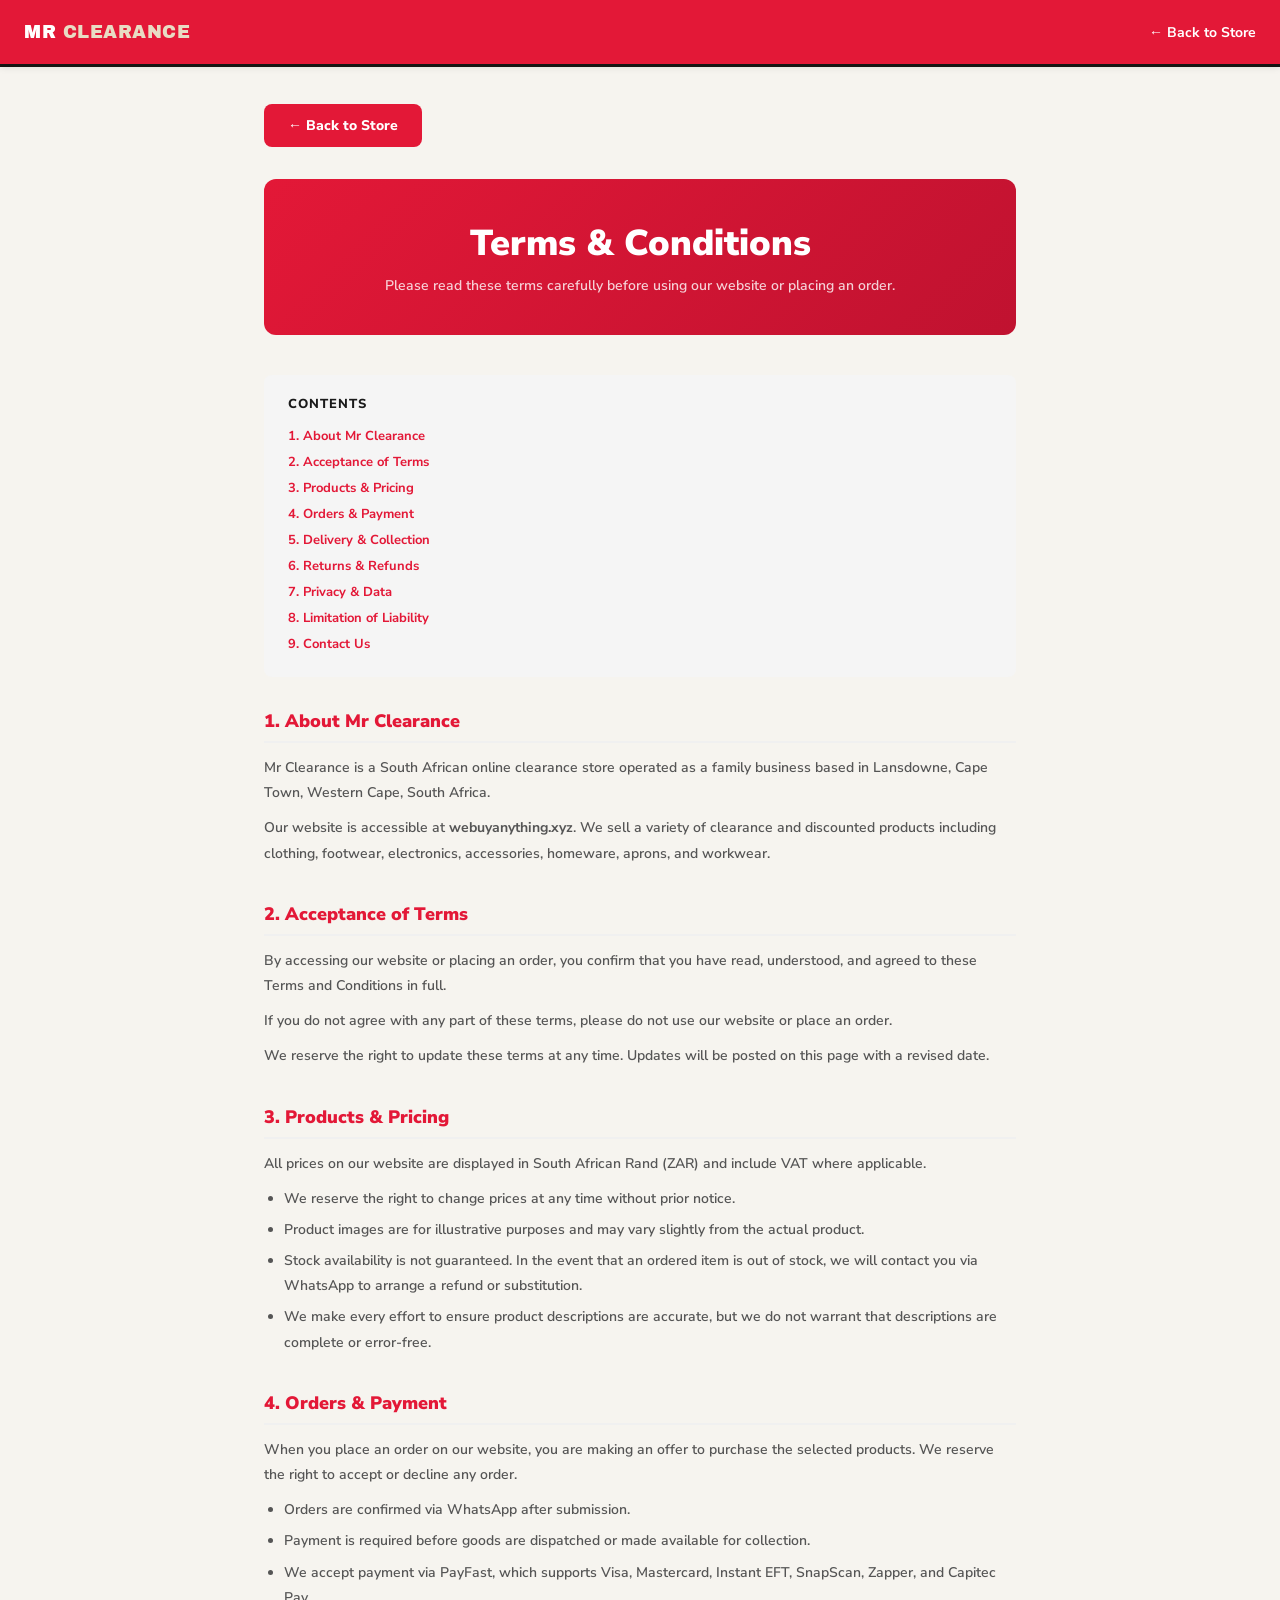
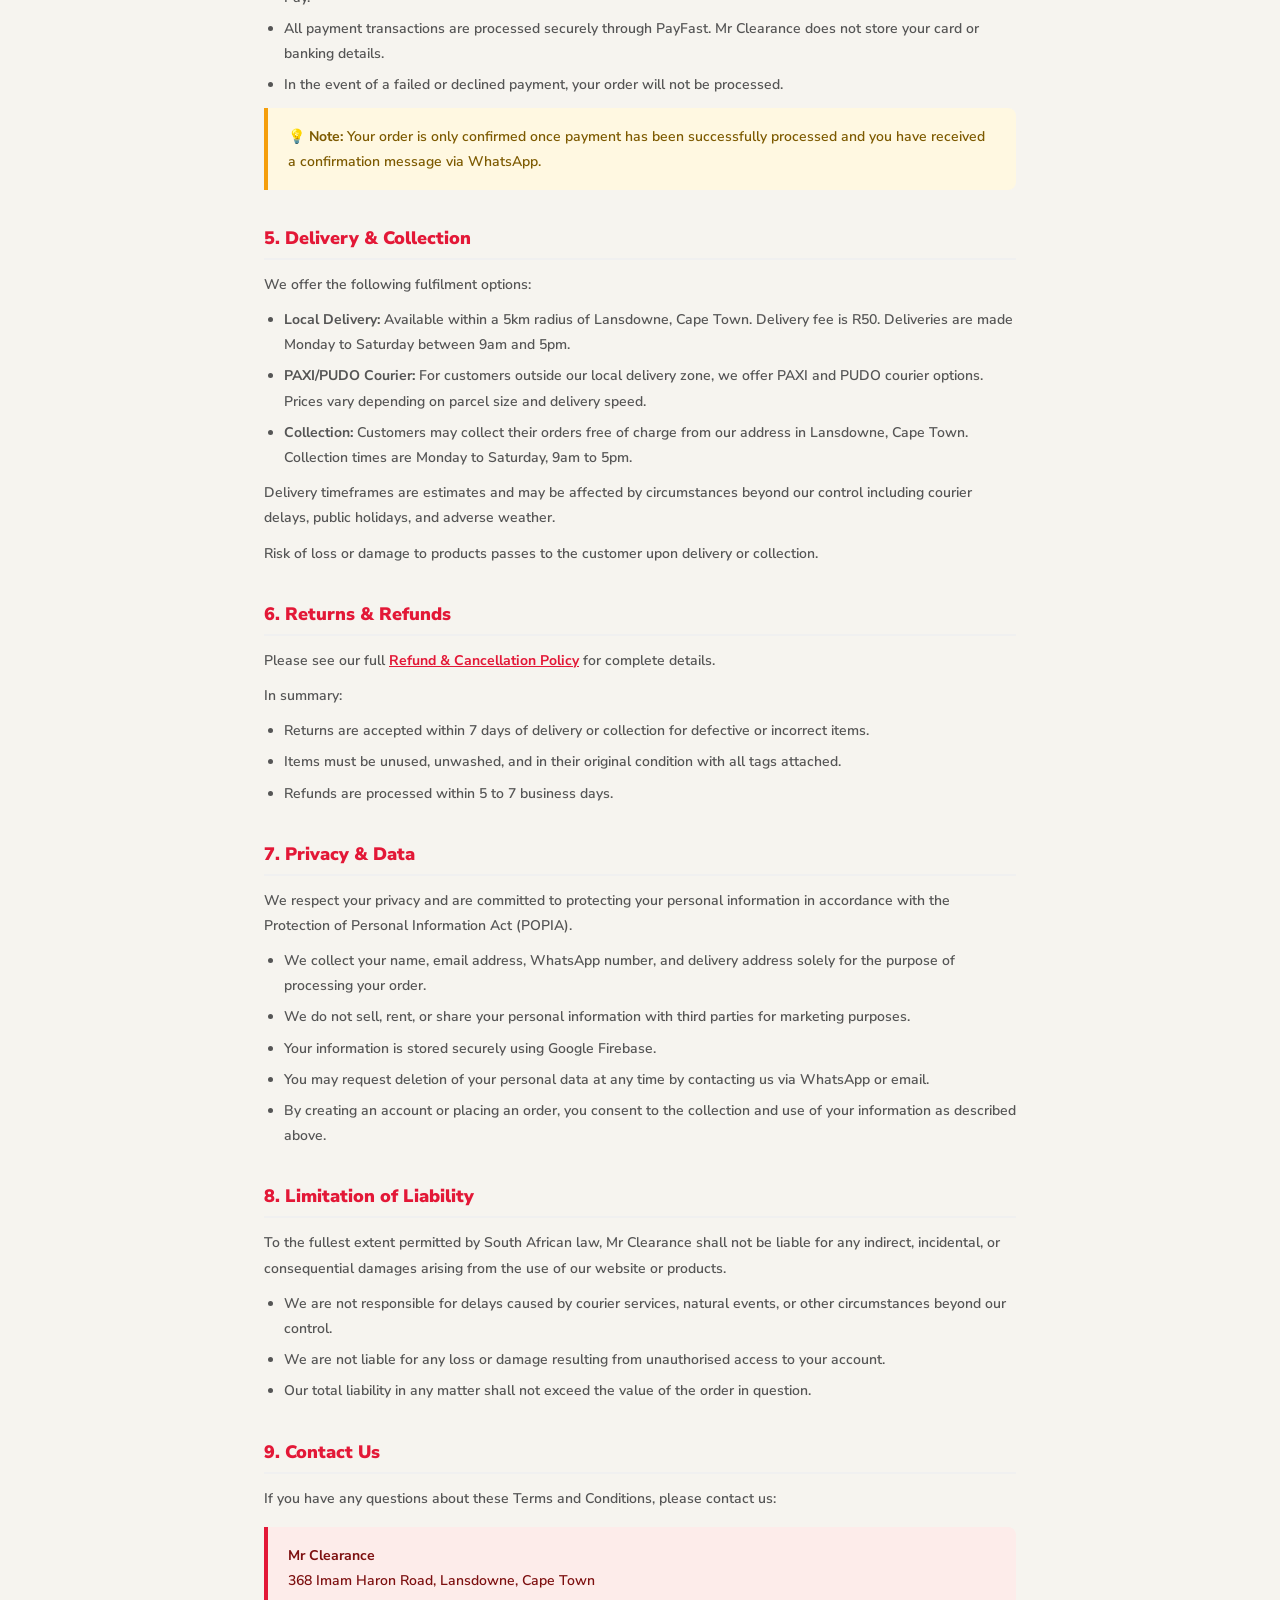
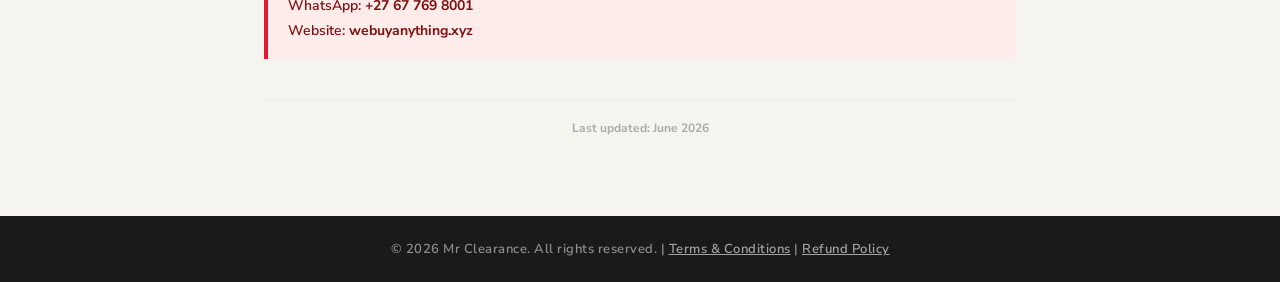
<file: refund-policy.html>
<!DOCTYPE html>
<html lang="en">
<head>
  <meta charset="UTF-8"/>
  <link rel="apple-touch-icon" sizes="180x180" href="flavicon/apple-touch-icon.png">
<link rel="icon" type="image/png" sizes="32x32" href="flavicon/favicon-32x32.png">
<link rel="icon" type="image/png" sizes="16x16" href="flavicon/favicon-16x16.png">
<link rel="icon" type="image/x-icon" href="flavicon/favicon.ico">
  <meta name="viewport" content="width=device-width, initial-scale=1.0"/>
  <title>Terms & Conditions — Mr Clearance</title>
  <link rel="stylesheet" href="style.css"/>
  <link href="https://fonts.googleapis.com/css2?family=Nunito+Sans:wght@400;600;700;800;900&display=swap" rel="stylesheet"/>
  <style>
    .legal-page { max-width: 800px; margin: 0 auto; padding: 40px 24px 80px; }
    .legal-header { background: linear-gradient(135deg,#e31837,#c01230); border-radius: 12px; padding: 40px 32px; margin-bottom: 40px; text-align: center; }
    .legal-header h1 { font-size: clamp(24px,4vw,36px); font-weight: 900; color: #fff; margin-bottom: 8px; }
    .legal-header p { font-size: 14px; color: rgba(255,255,255,0.8); font-weight: 600; }
    .legal-section { margin-bottom: 36px; }
    .legal-section h2 { font-size: 18px; font-weight: 900; color: #e31837; margin-bottom: 12px; padding-bottom: 8px; border-bottom: 2px solid #f0f0f0; }
    .legal-section p { font-size: 14px; color: #555; line-height: 1.8; margin-bottom: 10px; font-weight: 600; }
    .legal-section ul { padding-left: 20px; margin-bottom: 10px; }
    .legal-section ul li { font-size: 14px; color: #555; line-height: 1.8; margin-bottom: 6px; font-weight: 600; }
    .legal-nav { background: #f5f5f5; border-radius: 8px; padding: 20px 24px; margin-bottom: 32px; }
    .legal-nav p { font-size: 13px; font-weight: 800; color: #1a1a1a; margin-bottom: 10px; text-transform: uppercase; letter-spacing: 1px; }
    .legal-nav a { display: block; font-size: 13px; color: #e31837; font-weight: 700; text-decoration: none; padding: 4px 0; }
    .legal-nav a:hover { text-decoration: underline; }
    .highlight-box { background: #fff8e1; border-left: 4px solid #f59e0b; border-radius: 0 8px 8px 0; padding: 16px 20px; margin-bottom: 16px; }
    .highlight-box p { color: #7d5a00; margin: 0; }
    .contact-box { background: #fdecea; border-left: 4px solid #e31837; border-radius: 0 8px 8px 0; padding: 16px 20px; margin-top: 16px; }
    .contact-box p { color: #7d1010; margin: 0; }
    .back-btn { display: inline-block; background: #e31837; color: #fff; padding: 12px 24px; border-radius: 8px; font-family: 'Nunito Sans',sans-serif; font-size: 14px; font-weight: 800; text-decoration: none; margin-bottom: 32px; transition: background 0.2s; }
    .back-btn:hover { background: #c01230; }
    .last-updated { font-size: 12px; color: #aaa; font-weight: 700; text-align: center; margin-top: 40px; padding-top: 20px; border-top: 1px solid #f0f0f0; }
  </style>
</head>
<body>
  <!-- NAVBAR -->
  <nav class="navbar">
    <div class="nav-left">
      <div class="nav-logo">Mr <span>Clearance</span></div>
    </div>
    <div class="nav-right">
      <a href="index.html" style="color:#fff;font-size:14px;font-weight:700;text-decoration:none;">← Back to Store</a>
    </div>
  </nav>

  <div class="legal-page">
    <a href="index.html" class="back-btn">← Back to Store</a>

    <div class="legal-header">
      <h1>Terms &amp; Conditions</h1>
      <p>Please read these terms carefully before using our website or placing an order.</p>
    </div>

    <!-- TABLE OF CONTENTS -->
    <div class="legal-nav">
      <p>Contents</p>
      <a href="#about">1. About Mr Clearance</a>
      <a href="#acceptance">2. Acceptance of Terms</a>
      <a href="#products">3. Products &amp; Pricing</a>
      <a href="#orders">4. Orders &amp; Payment</a>
      <a href="#delivery">5. Delivery &amp; Collection</a>
      <a href="#returns">6. Returns &amp; Refunds</a>
      <a href="#privacy">7. Privacy &amp; Data</a>
      <a href="#liability">8. Limitation of Liability</a>
      <a href="#contact">9. Contact Us</a>
    </div>

    <!-- SECTION 1 -->
    <div class="legal-section" id="about">
      <h2>1. About Mr Clearance</h2>
      <p>Mr Clearance is a South African online clearance store operated as a family business based in Lansdowne, Cape Town, Western Cape, South Africa.</p>
      <p>Our website is accessible at <strong>webuyanything.xyz</strong>. We sell a variety of clearance and discounted products including clothing, footwear, electronics, accessories, homeware, aprons, and workwear.</p>
    </div>

    <!-- SECTION 2 -->
    <div class="legal-section" id="acceptance">
      <h2>2. Acceptance of Terms</h2>
      <p>By accessing our website or placing an order, you confirm that you have read, understood, and agreed to these Terms and Conditions in full.</p>
      <p>If you do not agree with any part of these terms, please do not use our website or place an order.</p>
      <p>We reserve the right to update these terms at any time. Updates will be posted on this page with a revised date.</p>
    </div>

    <!-- SECTION 3 -->
    <div class="legal-section" id="products">
      <h2>3. Products &amp; Pricing</h2>
      <p>All prices on our website are displayed in South African Rand (ZAR) and include VAT where applicable.</p>
      <ul>
        <li>We reserve the right to change prices at any time without prior notice.</li>
        <li>Product images are for illustrative purposes and may vary slightly from the actual product.</li>
        <li>Stock availability is not guaranteed. In the event that an ordered item is out of stock, we will contact you via WhatsApp to arrange a refund or substitution.</li>
        <li>We make every effort to ensure product descriptions are accurate, but we do not warrant that descriptions are complete or error-free.</li>
      </ul>
    </div>

    <!-- SECTION 4 -->
    <div class="legal-section" id="orders">
      <h2>4. Orders &amp; Payment</h2>
      <p>When you place an order on our website, you are making an offer to purchase the selected products. We reserve the right to accept or decline any order.</p>
      <ul>
        <li>Orders are confirmed via WhatsApp after submission.</li>
        <li>Payment is required before goods are dispatched or made available for collection.</li>
        <li>We accept payment via PayFast, which supports Visa, Mastercard, Instant EFT, SnapScan, Zapper, and Capitec Pay.</li>
        <li>All payment transactions are processed securely through PayFast. Mr Clearance does not store your card or banking details.</li>
        <li>In the event of a failed or declined payment, your order will not be processed.</li>
      </ul>
      <div class="highlight-box">
        <p>💡 <strong>Note:</strong> Your order is only confirmed once payment has been successfully processed and you have received a confirmation message via WhatsApp.</p>
      </div>
    </div>

    <!-- SECTION 5 -->
    <div class="legal-section" id="delivery">
      <h2>5. Delivery &amp; Collection</h2>
      <p>We offer the following fulfilment options:</p>
      <ul>
        <li><strong>Local Delivery:</strong> Available within a 5km radius of Lansdowne, Cape Town. Delivery fee is R50. Deliveries are made Monday to Saturday between 9am and 5pm.</li>
        <li><strong>PAXI/PUDO Courier:</strong> For customers outside our local delivery zone, we offer PAXI and PUDO courier options. Prices vary depending on parcel size and delivery speed.</li>
        <li><strong>Collection:</strong> Customers may collect their orders free of charge from our address in Lansdowne, Cape Town. Collection times are Monday to Saturday, 9am to 5pm.</li>
      </ul>
      <p>Delivery timeframes are estimates and may be affected by circumstances beyond our control including courier delays, public holidays, and adverse weather.</p>
      <p>Risk of loss or damage to products passes to the customer upon delivery or collection.</p>
    </div>

    <!-- SECTION 6 -->
    <div class="legal-section" id="returns">
      <h2>6. Returns &amp; Refunds</h2>
      <p>Please see our full <a href="refund-policy.html" style="color:#e31837;font-weight:700;">Refund &amp; Cancellation Policy</a> for complete details.</p>
      <p>In summary:</p>
      <ul>
        <li>Returns are accepted within 7 days of delivery or collection for defective or incorrect items.</li>
        <li>Items must be unused, unwashed, and in their original condition with all tags attached.</li>
        <li>Refunds are processed within 5 to 7 business days.</li>
      </ul>
    </div>

    <!-- SECTION 7 -->
    <div class="legal-section" id="privacy">
      <h2>7. Privacy &amp; Data</h2>
      <p>We respect your privacy and are committed to protecting your personal information in accordance with the Protection of Personal Information Act (POPIA).</p>
      <ul>
        <li>We collect your name, email address, WhatsApp number, and delivery address solely for the purpose of processing your order.</li>
        <li>We do not sell, rent, or share your personal information with third parties for marketing purposes.</li>
        <li>Your information is stored securely using Google Firebase.</li>
        <li>You may request deletion of your personal data at any time by contacting us via WhatsApp or email.</li>
        <li>By creating an account or placing an order, you consent to the collection and use of your information as described above.</li>
      </ul>
    </div>

    <!-- SECTION 8 -->
    <div class="legal-section" id="liability">
      <h2>8. Limitation of Liability</h2>
      <p>To the fullest extent permitted by South African law, Mr Clearance shall not be liable for any indirect, incidental, or consequential damages arising from the use of our website or products.</p>
      <ul>
        <li>We are not responsible for delays caused by courier services, natural events, or other circumstances beyond our control.</li>
        <li>We are not liable for any loss or damage resulting from unauthorised access to your account.</li>
        <li>Our total liability in any matter shall not exceed the value of the order in question.</li>
      </ul>
    </div>

    <!-- SECTION 9 -->
    <div class="legal-section" id="contact">
      <h2>9. Contact Us</h2>
      <p>If you have any questions about these Terms and Conditions, please contact us:</p>
      <div class="contact-box">
        <p>
          <strong>Mr Clearance</strong><br/>
          368 Imam Haron Road, Lansdowne, Cape Town<br/>
          WhatsApp: <strong>+27 67 769 8001</strong><br/>
          Website: <strong>webuyanything.xyz</strong>
        </p>
      </div>
    </div>

    <p class="last-updated">Last updated: June 2026</p>
  </div>

  <footer class="footer">
    <p>© 2026 Mr Clearance. All rights reserved. | <a href="terms.html" style="color:rgba(255,255,255,0.6);">Terms &amp; Conditions</a> | <a href="refund-policy.html" style="color:rgba(255,255,255,0.6);">Refund Policy</a></p>
  </footer>
</body>
</html>
</file>
<file: style.css>
/* =============================================
   style.css — MR CLEARANCE
   Clearance-tag / warehouse-deal visual identity
   Display: Archivo Black + Oswald · Body: Nunito Sans
   ============================================= */

@import url('https://fonts.googleapis.com/css2?family=Nunito+Sans:wght@400;600;700;800;900&family=Archivo+Black&family=Oswald:wght@500;600;700&display=swap');

* { margin:0; padding:0; box-sizing:border-box; }

:root {
  --red:        #e31837;
  --red-dark:   #c01230;
  --red-light:  #ff3d5a;
  --red-soft:   rgba(227,24,55,0.08);
  --red-border: rgba(227,24,55,0.22);

  --ink:        #161614;
  --kraft:      #e8dcc4;
  --kraft-dark: #cfbf99;
  --paper:      #faf8f3;
  --stamp-green:#2f7a4d;

  --white:      #ffffff;
  --bg:         #f6f4ef;
  --bg-card:    #ffffff;
  --border:     #e0ddd2;
  --border-dark:#cfc8b8;

  --text:       #1a1a1a;
  --text-mid:   #5a5650;
  --text-light: #97917f;

  --font-display: 'Archivo Black', 'Nunito Sans', sans-serif;
  --font-tag:     'Oswald', 'Nunito Sans', sans-serif;

  --shadow-sm:  0 1px 4px rgba(22,22,20,0.10);
  --shadow-md:  0 4px 16px rgba(22,22,20,0.12);
  --shadow-lg:  0 10px 32px rgba(22,22,20,0.16);
  --radius:     4px;
  --radius-sm:  2px;
}

html, body { overflow-x:hidden; max-width:100%; width:100%; }

body {
  font-family: 'Nunito Sans', sans-serif;
  background: var(--bg);
  color: var(--text);
}

/* ── LOADING ── */
@keyframes spin { to { transform:rotate(360deg); } }
.loader-wrapper {
  position:fixed; inset:0; background:var(--white);
  display:flex; flex-direction:column; align-items:center; justify-content:center;
  z-index:10000; transition:opacity 0.5s;
}
.spinner {
  width:44px; height:44px; border:3px solid #eee;
  border-top-color:var(--red); border-radius:50%;
  animation:spin 0.7s linear infinite;
}
.loader-text {
  color:var(--text-mid); margin-top:14px; font-size:12px;
  font-weight:800; letter-spacing:2px; text-transform:uppercase;
}

/* ── TOAST ──
   z-index must beat every overlay on the page (the product popup alone
   is 300000, auth/about modals are 400000) or a toast fired while one
   of those is open renders invisible behind its dark backdrop — which
   is exactly what made "Add to Cart" look completely dead when a size
   still needed picking: the "please pick a size" toast WAS firing, it
   just couldn't be seen. */
.toast {
  position:fixed; bottom:24px; right:24px;
  background:var(--text); color:var(--white);
  padding:12px 20px; border-radius:var(--radius);
  font-size:14px; font-weight:700;
  z-index:500000; opacity:0; transform:translateY(12px);
  transition:opacity 0.3s,transform 0.3s;
  box-shadow:var(--shadow-lg); max-width:300px; pointer-events:none;
}
.toast.show { opacity:1; transform:translateY(0); }

/* ── NAVBAR ── */
.navbar {
  display:flex; align-items:center; justify-content:space-between;
  padding:0 24px; height:64px; background:var(--red);
  position:sticky; top:0; z-index:1000;
  box-shadow:0 2px 8px rgba(0,0,0,0.15), 0 3px 0 var(--ink); gap:16px;
}
.nav-left  { display:flex; align-items:center; gap:12px; flex-shrink:0; }
.nav-center{ flex:1; display:flex; justify-content:center; }
.nav-right { display:flex; align-items:center; gap:12px; flex-shrink:0; }

.nav-logo { font-family:var(--font-display); font-size:18px; color:#fff; letter-spacing:0.5px; text-transform:uppercase; }
.nav-logo span { color:var(--kraft); }

.nav-links { list-style:none; display:flex; gap:28px; }
.nav-links a { color:rgba(255,255,255,0.88); text-decoration:none; font-size:13px; font-weight:700; letter-spacing:0.3px; text-transform:uppercase; font-family:var(--font-tag); transition:color 0.2s; }
.nav-links a:hover { color:#fff; }

.nav-search {
  background:#fff; border:none; color:var(--text);
  padding:9px 16px; border-radius:4px;
  font-family:'Nunito Sans',sans-serif; font-size:14px; font-weight:600;
  width:220px; outline:none; transition:box-shadow 0.2s;
}
.nav-search:focus { box-shadow:0 0 0 3px rgba(255,255,255,0.4); }
.nav-search::placeholder { color:#aaa; }

.cart-icon {
  display:flex; align-items:center; gap:6px; font-size:22px;
  cursor:pointer; color:#fff; position:relative;
  background:rgba(255,255,255,0.15); padding:6px 10px;
  border-radius:var(--radius-sm); transition:all 0.2s;
}
.cart-icon:hover { background:rgba(255,255,255,0.28); }
.cart-count {
  background:#fff; color:var(--red);
  font-size:11px; font-weight:900;
  padding:1px 6px; border-radius:20px; min-width:20px; text-align:center;
}

.hamburger {
  background:rgba(255,255,255,0.18); border:1px solid rgba(255,255,255,0.3);
  border-radius:var(--radius-sm); padding:7px 9px;
  cursor:pointer; display:flex; flex-direction:column; gap:4px; transition:background 0.2s;
}
.hamburger:hover { background:rgba(255,255,255,0.3); }
.hamburger span { display:block; width:18px; height:2px; background:#fff; border-radius:1px; }

/* ── CATEGORY SIDEBAR ── */
.cat-sidebar {
  position:fixed; top:0; left:-105%; width:80%; max-width:280px; height:100%;
  background:var(--white); border-right:1px solid var(--border);
  z-index:9998; transition:left 0.35s cubic-bezier(.4,0,.2,1);
  box-shadow:4px 0 24px rgba(0,0,0,0.12);
  overflow-y:auto; overflow-x:hidden;
}
.cat-sidebar.open { left:0; }
.cat-header {
  display:flex; justify-content:space-between; align-items:center;
  padding:16px 20px; background:var(--red);
}
.cat-header h3 { font-size:15px; font-weight:800; color:#fff; text-transform:uppercase; letter-spacing:0.5px; }
.cat-header button {
  background:rgba(255,255,255,0.2); border:none; color:#fff;
  width:30px; height:30px; border-radius:4px; cursor:pointer; font-size:14px; transition:background 0.2s;
}
.cat-header button:hover { background:rgba(255,255,255,0.35); }
.cat-list { list-style:none; display:flex; flex-direction:column; padding:10px 0; }
.cat-list li {
  color:var(--text); padding:13px 20px; border-bottom:1px solid #f0f0f0;
  cursor:pointer; font-size:14px; font-weight:700;
  transition:background 0.15s,color 0.15s; display:flex; align-items:center; gap:10px;
}
.cat-list li:hover { background:var(--red-soft); color:var(--red); }
.cat-overlay { display:none; position:fixed; inset:0; background:rgba(0,0,0,0.5); z-index:9997; }
.cat-overlay.open { display:block; }

/* ── HERO ── */
@keyframes fadeUp { from{opacity:0;transform:translateY(24px)} to{opacity:1;transform:translateY(0)} }

.hero {
  min-height:500px; background:var(--red);
  display:flex; align-items:center; justify-content:center;
  position:relative; overflow:hidden; padding:56px 24px;
  border-bottom:4px solid var(--ink);
}
.hero::before {
  content:''; position:absolute; inset:0;
  background-image:radial-gradient(circle,rgba(255,255,255,0.06) 1px,transparent 1px);
  background-size:28px 28px;
}
/* Sharp diagonal white cut — echoes the clearance-tag cut motif, hosts the visual panel */
.hero::after {
  content:''; position:absolute; top:0; right:0; bottom:0; width:46%;
  background:#fff; clip-path:polygon(22% 0,100% 0,100% 100%,0 100%);
}
.hero-skew { display:none; }
.hero-blob { display:none; }
.hero::before, .hero::after { pointer-events:none; }

.hero-grid {
  position:relative; z-index:1; width:100%; max-width:1200px; margin:0 auto;
  display:grid; grid-template-columns:1.15fr 1fr; gap:40px; align-items:center;
  animation:fadeUp 0.8s ease 0.2s both;
}
.hero-content { text-align:left; }
.hero-badge {
  display:inline-flex; align-items:center; gap:8px;
  font-family:var(--font-tag); font-size:12px; font-weight:700; letter-spacing:2px;
  color:var(--ink); text-transform:uppercase;
  background:var(--kraft); border:1px solid rgba(22,22,20,0.15);
  padding:7px 18px 7px 14px; margin-bottom:24px;
  clip-path:polygon(0% 50%,4% 0%,100% 0%,100% 100%,4% 100%);
  box-shadow:0 3px 0 rgba(22,22,20,0.2);
}
.hero-badge::before { content:'●'; color:var(--red); font-size:8px; }
.hero-title { font-family:var(--font-display); font-size:clamp(32px,5vw,58px); color:#fff; line-height:1.05; margin-bottom:18px; letter-spacing:-0.5px; text-transform:uppercase; }
.hero-accent { color:var(--kraft); }
.hero-subtitle { font-size:17px; font-weight:600; color:rgba(255,255,255,0.82); margin-bottom:32px; max-width:420px; }
.hero-btns { display:flex; gap:12px; justify-content:flex-start; }
.cta-btn {
  padding:14px 44px; font-family:var(--font-tag); font-size:14px; font-weight:700;
  letter-spacing:1.5px; text-transform:uppercase; background:var(--kraft); color:var(--ink);
  border:none; border-radius:var(--radius); cursor:pointer;
  box-shadow:0 4px 0 var(--ink); transition:transform 0.15s,box-shadow 0.15s;
}
.cta-btn:hover { transform:translateY(2px); box-shadow:0 2px 0 var(--ink); }

/* Right-column visual panel — sits on the white diagonal cut. A CSS 3D
   "product on display" treatment: the stage slowly tilts on two axes,
   two offset colour panels stacked behind the photo (kraft, red) sell
   depth like a product card floating above a shelf, and a static
   ground shadow underneath keeps it grounded while the stage rotates. */
.hero-visual { position:relative; perspective:1100px; padding-bottom:14px; }
.hero-visual-stage {
  position:relative; transform-style:preserve-3d;
  animation:heroFloat 7s ease-in-out infinite;
}
@keyframes heroFloat {
  0%,100% { transform:rotateY(-7deg) rotateX(3deg) translateY(0); }
  50%     { transform:rotateY(7deg) rotateX(-2deg) translateY(-6px); }
}
.hero-visual-stage::before,
.hero-visual-stage::after {
  content:''; position:absolute; inset:0; border-radius:4px; transform-style:preserve-3d;
}
.hero-visual-stage::before { background:var(--kraft); transform:translateZ(-18px) translate(9px,11px); }
.hero-visual-stage::after  { background:var(--red);   transform:translateZ(-34px) translate(18px,22px); opacity:0.9; }
.hero-visual-photo {
  position:relative; width:100%; height:320px; background:#f4f3ef; border-radius:4px;
  display:flex; align-items:center; justify-content:center; overflow:hidden;
  box-shadow:0 30px 60px -24px rgba(22,22,20,0.35);
  transform-style:preserve-3d;
}
.hero-visual-photo img { position:relative; width:100%; height:100%; object-fit:contain; padding:16px; transform:translateZ(6px); }
.hero-visual-floor {
  position:absolute; left:14%; right:14%; bottom:0; height:22px; border-radius:50%;
  background:radial-gradient(ellipse, rgba(22,22,20,0.3), transparent 72%);
  filter:blur(3px);
}
.hero-visual-tag {
  position:absolute; top:-14px; right:-14px; background:var(--kraft); color:var(--ink);
  font-family:var(--font-tag); font-size:13px; font-weight:700; letter-spacing:0.06em; text-transform:uppercase;
  padding:11px 20px; transform:translateZ(24px) rotate(5deg); box-shadow:0 6px 14px rgba(22,22,20,0.25);
  z-index:2;
}
@media (prefers-reduced-motion: reduce) {
  .hero-visual-stage { animation:none; transform:rotateY(-4deg) rotateX(2deg); }
}

/* ── CATEGORY RAIL (homepage quick-browse) ── */
.cat-rail-section { padding:32px 24px 8px; max-width:1280px; margin:0 auto; }
.cat-rail {
  display:flex; flex-wrap:wrap; justify-content:center; gap:28px 20px;
}
.cat-rail-item {
  display:flex; flex-direction:column; align-items:center; gap:9px;
  cursor:pointer; width:78px; transition:transform 0.15s;
}
.cat-rail-item:hover { transform:translateY(-2px); }
.cat-rail-icon {
  width:58px; height:58px; border-radius:10px; background:var(--red);
  display:flex; align-items:center; justify-content:center;
  font-size:24px; line-height:1; box-shadow:0 4px 0 var(--red-dark);
  transition:box-shadow 0.15s,transform 0.15s;
}
.cat-rail-item:hover .cat-rail-icon { box-shadow:0 2px 0 var(--red-dark); transform:translateY(2px); }
.cat-rail-label {
  font-family:var(--font-tag); font-size:11px; font-weight:700; letter-spacing:0.06em;
  text-transform:uppercase; color:var(--text); text-align:center; line-height:1.2;
}
@media (max-width:600px) {
  .cat-rail { gap:22px 14px; }
  .cat-rail-item { width:64px; }
  .cat-rail-icon { width:52px; height:52px; font-size:21px; border-radius:8px; }
  .cat-rail-label { font-size:10px; }
}

/* ── SECTION HEADER ── */
.section-header { display:flex; align-items:center; justify-content:space-between; margin-bottom:22px; }
.section-title { font-family:var(--font-display); font-size:19px; color:var(--text); position:relative; padding-left:14px; text-transform:uppercase; letter-spacing:0.3px; }
.section-title::before {
  content:''; position:absolute; left:0; top:50%; transform:translateY(-50%);
  width:4px; height:80%; background:var(--red); border-radius:2px;
}
.product-count { font-size:13px; color:var(--text-light); font-weight:600; font-family:var(--font-tag); }

/* ── PRODUCTS SECTION ── */
.products-section { padding:40px 24px; max-width:1280px; margin:0 auto; }

@keyframes fadeIn { from{opacity:0;transform:translateY(20px)} to{opacity:1;transform:translateY(0)} }

/* ── CATEGORY THEME ANIMATIONS ── */
@keyframes catFade  { from{opacity:0} to{opacity:1} }
@keyframes catSlide  { from{opacity:0;transform:translateX(-30px)} to{opacity:1;transform:translateX(0)} }
@keyframes catZoom   { from{opacity:0;transform:scale(0.85)} to{opacity:1;transform:scale(1)} }
@keyframes catBounce { 0%{opacity:0;transform:translateY(-25px)} 60%{opacity:1;transform:translateY(6px)} 100%{transform:translateY(0)} }
.cat-anim-fade   { animation: catFade 0.5s ease both; }
.cat-anim-slide  { animation: catSlide 0.45s ease both; }
.cat-anim-zoom   { animation: catZoom 0.4s ease both; }
.cat-anim-bounce { animation: catBounce 0.55s cubic-bezier(.34,1.56,.64,1) both; }

.products-grid { display:grid; grid-template-columns:repeat(auto-fill,minmax(220px,1fr)); gap:16px; }

/* ── PRODUCT CARD ── */
.product-card {
  background:var(--bg-card); border:1px solid var(--border); border-radius:var(--radius);
  overflow:hidden; text-align:left; animation:fadeIn 0.5s ease both;
  transition:box-shadow 0.25s,border-color 0.25s,transform 0.25s; cursor:pointer; position:relative;
}
.product-card:hover { box-shadow:var(--shadow-lg); border-color:var(--border-dark); transform:translateY(-3px); }

/* Image gallery */
.card-img-wrap { position:relative; overflow:hidden; height:260px; background:#fafafa; border-bottom:1px solid #f0f0f0; }
.card-img { width:100%; height:100%; object-fit:contain; padding:6px; transition:opacity 0.3s ease,transform 0.3s ease; }
.product-card:hover .card-img { transform:scale(1.04); }

.img-arrow {
  position:absolute; top:50%; transform:translateY(-50%);
  background:rgba(255,255,255,0.92); border:1px solid var(--border);
  color:var(--text); width:30px; height:30px; border-radius:50%;
  font-size:16px; font-weight:900; cursor:pointer;
  display:flex; align-items:center; justify-content:center;
  opacity:0; transition:opacity 0.2s; z-index:2; box-shadow:var(--shadow-sm);
}
.img-arrow.prev { left:6px; }
.img-arrow.next { right:6px; }
.product-card:hover .img-arrow { opacity:1; }
.img-arrow:hover { background:#fff; box-shadow:var(--shadow-md); }

.img-dots { position:absolute; bottom:6px; left:50%; transform:translateX(-50%); display:flex; gap:4px; z-index:2; }
.img-dot { width:6px; height:6px; border-radius:50%; background:var(--border-dark); cursor:pointer; transition:background 0.2s,transform 0.2s; }
.img-dot.active { background:var(--red); transform:scale(1.25); }

.badge-sale {
  position:absolute; top:10px; left:10px;
  background:var(--red); color:#fff;
  font-family:var(--font-tag); font-size:10px; font-weight:700; letter-spacing:1px;
  padding:4px 10px 4px 8px; z-index:3; text-transform:uppercase;
  clip-path:polygon(0% 50%,18% 0%,100% 0%,100% 100%,18% 100%);
  box-shadow:0 2px 0 rgba(22,22,20,0.25);
}

/* Card body */
.card-body { padding:12px 14px 16px; }
.product-card h3 {
  font-size:14px; font-weight:700; color:var(--text); margin-bottom:4px; line-height:1.4;
  display:-webkit-box; -webkit-line-clamp:2; -webkit-box-orient:vertical; overflow:hidden;
}
.product-card p {
  font-size:12px; color:var(--text-light); line-height:1.5; margin-bottom:10px;
  display:-webkit-box; -webkit-line-clamp:2; -webkit-box-orient:vertical; overflow:hidden;
}
.price { display:block; font-family:var(--font-display); font-size:19px; color:var(--red); margin-bottom:10px; letter-spacing:-0.3px; }

.qty-row { display:flex; align-items:center; gap:8px; }
.qty-control { display:flex; align-items:center; border:1px solid var(--border); border-radius:var(--radius-sm); overflow:hidden; background:#fafafa; }
.qty-control button {
  background:transparent; border:none; color:var(--text);
  width:28px; height:28px; cursor:pointer; font-size:16px; font-weight:700;
  transition:background 0.15s,color 0.15s; display:flex; align-items:center; justify-content:center;
}
.qty-control button:hover { background:var(--red); color:#fff; }
.qty-val { min-width:30px; text-align:center; font-size:13px; font-weight:800; color:var(--text); }

.add-btn {
  flex:1; padding:8px 10px; font-family:'Nunito Sans',sans-serif;
  font-size:13px; font-weight:800; letter-spacing:0.3px; text-transform:uppercase;
  background:var(--red); color:#fff; border:none; border-radius:var(--radius-sm);
  cursor:pointer; transition:background 0.2s,transform 0.15s;
}
.add-btn:hover { background:var(--red-dark); transform:scale(1.02); }
.no-results { text-align:center; color:var(--text-light); font-size:15px; padding:48px; }

/* ── CART SIDEBAR ── */
.cart-sidebar {
  position:fixed; top:0; right:-400px; width:380px; height:100%;
  background:var(--white); border-left:1px solid var(--border);
  z-index:9999; display:flex; flex-direction:column;
  transition:right 0.35s cubic-bezier(.4,0,.2,1); box-shadow:-4px 0 32px rgba(0,0,0,0.12);
}
.cart-sidebar.open { right:0; }
.cart-header {
  display:flex; justify-content:space-between; align-items:center;
  padding:18px 20px; background:var(--red);
}
.cart-header h3 { font-family:var(--font-tag); font-size:16px; font-weight:600; color:#fff; text-transform:uppercase; letter-spacing:1px; }
.cart-header button {
  background:rgba(255,255,255,0.2); border:none; color:#fff;
  width:30px; height:30px; border-radius:4px; cursor:pointer; font-size:14px;
}
.cart-header button:hover { background:rgba(255,255,255,0.35); }
.cart-items { flex:1; overflow-y:auto; padding:14px 18px; }
.cart-items::-webkit-scrollbar { width:4px; }
.cart-items::-webkit-scrollbar-thumb { background:var(--border); border-radius:2px; }
.empty-msg { color:var(--text-light); text-align:center; font-size:14px; font-weight:600; padding:40px 0; }
.cart-item { display:flex; align-items:center; gap:10px; padding:12px 0; border-bottom:1px solid #f0f0f0; }
.item-name { flex:1; font-size:13px; font-weight:700; color:var(--text); line-height:1.3; }
.item-controls { display:flex; align-items:center; gap:6px; }
.item-controls button {
  background:#f5f5f5; border:1px solid var(--border); border-radius:3px;
  color:var(--text); width:24px; height:24px; cursor:pointer; font-size:14px;
  transition:background 0.2s; display:flex; align-items:center; justify-content:center;
}
.item-controls button:hover { background:var(--red); color:#fff; border-color:var(--red); }
.item-controls span { font-size:13px; font-weight:800; color:var(--text); min-width:18px; text-align:center; }
.item-price { font-size:13px; font-weight:800; color:var(--red); min-width:70px; text-align:right; }
.remove-btn { background:none; border:none; cursor:pointer; font-size:16px; opacity:0.35; transition:opacity 0.2s; }
.remove-btn:hover { opacity:1; }

/* PROMO */
.promo-section { padding:12px 18px; border-top:1px solid #f0f0f0; background:#fafafa; }
.promo-row { display:flex; gap:8px; }
.promo-input {
  flex:1; background:#fff; border:1px solid var(--border); color:var(--text);
  padding:9px 12px; border-radius:var(--radius-sm);
  font-family:'Nunito Sans',sans-serif; font-size:13px; font-weight:700;
  text-transform:uppercase; outline:none; transition:border-color 0.2s;
}
.promo-input:focus { border-color:var(--red); }
.promo-input::placeholder { color:#bbb; text-transform:none; font-weight:600; letter-spacing:0; }
.promo-btn {
  background:var(--red); border:none; color:#fff; padding:9px 16px;
  border-radius:var(--radius-sm); font-family:'Nunito Sans',sans-serif;
  font-size:13px; font-weight:800; text-transform:uppercase; cursor:pointer; transition:background 0.2s;
}
.promo-btn:hover { background:var(--red-dark); }
.promo-msg { font-size:12px; font-weight:700; margin-top:8px; min-height:18px; }

/* CART FOOTER */
.cart-footer { padding:14px 18px 20px; border-top:1px solid var(--border); background:#fff; }
.price-breakdown { margin-bottom:14px; }
.price-row { display:flex; justify-content:space-between; font-size:14px; font-weight:600; color:var(--text-mid); padding:4px 0; }
.total-row { font-size:15px; font-weight:700; color:var(--text); border-top:2px solid var(--border); padding-top:10px; margin-top:6px; font-family:var(--font-tag); text-transform:uppercase; letter-spacing:0.3px; }
.total-row span:last-child { color:var(--red); font-family:var(--font-display); font-size:19px; letter-spacing:-0.3px; text-transform:none; }
.checkout-btn {
  width:100%; padding:14px; background:var(--red); color:#fff; border:none;
  border-radius:var(--radius); font-family:'Nunito Sans',sans-serif;
  font-size:14px; font-weight:800; letter-spacing:0.5px; text-transform:uppercase;
  cursor:pointer; transition:background 0.2s,transform 0.15s;
}
.checkout-btn:hover { background:var(--red-dark); transform:scale(1.01); }
.payment-icons { text-align:center; font-size:11px; color:var(--text-light); margin-top:8px; font-weight:700; text-transform:uppercase; letter-spacing:0.5px; }
.cart-overlay { display:none; position:fixed; inset:0; background:rgba(0,0,0,0.45); z-index:9998; }
.cart-overlay.open { display:block; }

/* ── DEALS SECTION ── */
.deals-section { padding:48px 24px; max-width:1280px; margin:0 auto; }
.deals-header { text-align:center; margin-bottom:36px; }
.deals-title { font-family:var(--font-display); font-size:clamp(22px,4vw,34px); color:var(--text); letter-spacing:-0.3px; margin-bottom:8px; text-transform:uppercase; }
.deals-title::after { content:''; display:block; width:56px; height:3px; background:var(--red); margin:12px auto 0; border-radius:2px; }
.deals-subtitle { font-size:14px; color:var(--text-light); font-weight:600; }

.deals-timer-wrap { margin-top:20px; display:flex; flex-direction:column; align-items:center; gap:10px; }
.timer-label { font-size:11px; font-weight:800; letter-spacing:2px; color:var(--red); text-transform:uppercase; }
.deals-timer { display:flex; align-items:center; gap:8px; }
@keyframes timerPulse {
  0%, 100% { box-shadow:0 0 0 0 rgba(227,24,55,0.45); }
  50%      { box-shadow:0 0 0 6px rgba(227,24,55,0); }
}
.timer-block { background:var(--ink); border-radius:var(--radius); padding:12px 18px; text-align:center; min-width:72px; animation:timerPulse 2s ease-in-out infinite; }
@media (prefers-reduced-motion: reduce) { .timer-block { animation:none; } }
.timer-block span { display:block; font-family:var(--font-display); font-size:34px; color:#fff; line-height:1; letter-spacing:-1px; }
.timer-block label { font-size:9px; color:rgba(255,255,255,0.5); letter-spacing:2px; text-transform:uppercase; margin-top:4px; display:block; font-weight:700; }
.timer-sep { font-size:28px; font-weight:900; color:var(--text); margin-bottom:14px; }

.deals-grid { display:grid; grid-template-columns:repeat(auto-fit,minmax(280px,1fr)); gap:20px; max-width:760px; margin:0 auto; }
.deal-card {
  background:var(--bg-card); border:1px solid var(--border); border-radius:var(--radius);
  overflow:hidden; position:relative; transition:box-shadow 0.25s,transform 0.25s;
}
.deal-card:hover { box-shadow:var(--shadow-lg); transform:translateY(-3px); }
.deal-badge { position:absolute; top:10px; left:10px; background:var(--red); color:#fff; font-family:var(--font-tag); font-size:10px; font-weight:700; letter-spacing:1px; padding:4px 10px 4px 8px; z-index:3; text-transform:uppercase; clip-path:polygon(0% 50%,18% 0%,100% 0%,100% 100%,18% 100%); box-shadow:0 2px 0 rgba(22,22,20,0.25); }
.deal-img-wrap { height:220px; overflow:hidden; background:#fafafa; border-bottom:1px solid #f0f0f0; }
.deal-img { width:100%; height:100%; object-fit:cover; transition:transform 0.4s; }
.deal-card:hover .deal-img { transform:scale(1.04); }
.deal-body { padding:16px 18px 20px; }
.deal-body h3 { font-size:16px; font-weight:800; color:var(--text); margin-bottom:6px; }
.deal-body p { font-size:13px; color:var(--text-light); margin-bottom:12px; line-height:1.5; }
.deal-price-wrap { display:flex; align-items:center; gap:10px; margin-bottom:12px; }
.deal-old-price { font-size:13px; color:var(--text-light); text-decoration:line-through; font-weight:600; }
.deal-price { font-family:var(--font-display); font-size:22px; color:var(--red); letter-spacing:-0.3px; }
.deal-qty-row { display:flex; align-items:center; gap:8px; }

/* ── FOOTER ── */
.footer { background:var(--text); color:rgba(255,255,255,0.5); text-align:center; padding:24px; font-size:13px; font-weight:600; letter-spacing:0.5px; }

/* ── DELIVERY MODAL — restyled to white/red ── */
#delivery-modal {
  font-family:'Nunito Sans',sans-serif !important;
  background:#fff !important;
  border:1px solid var(--border) !important;
  border-radius:12px !important;
  color:var(--text) !important;
  box-shadow:0 16px 48px rgba(0,0,0,0.18) !important;
}
#delivery-modal input,
#delivery-modal select,
#delivery-modal textarea {
  font-family:'Nunito Sans',sans-serif !important;
  color:var(--text) !important;
  background:#f5f5f5 !important;
  border:2px solid var(--border) !important;
  border-radius:8px !important;
}
#delivery-modal input:focus,
#delivery-modal select:focus,
#delivery-modal textarea:focus {
  border-color:var(--red) !important;
  background:#fff !important;
  outline:none !important;
}

/* ── RESPONSIVE ── */
@media (max-width:1100px) and (min-width:851px) {
  .navbar { padding:0 16px; gap:10px; }
  .nav-search { width:140px; }
  .nav-links { gap:18px; }
}

@media (max-width:850px) {
  .nav-center { display:none; }
  .nav-search { width:140px; }
}

@media (max-width:768px) {
  .navbar { padding:8px 10px; height:auto; min-height:56px; gap:6px; flex-wrap:wrap; }
  .nav-center { display:none; }
  .nav-left { order:1; }
  .nav-right { order:2; gap:6px; margin-left:auto; }
  .nav-search { width:80px; min-width:0; flex-shrink:1; font-size:12px; padding:7px 8px; }
  .nav-logo { font-size:15px; }
  .nav-user-btn { padding:7px 8px !important; font-size:12px !important; }
  .cart-icon { padding:6px 8px; font-size:18px; gap:4px; flex-shrink:0; }
  .cart-count { font-size:10px; min-width:16px; }
  .hamburger { padding:6px 7px; flex-shrink:0; }
  .hero { min-height:300px; padding:28px 16px; }
  .hero::after { display:none; }
  .hero-grid { grid-template-columns:1fr; gap:24px; text-align:center; }
  .hero-content { text-align:center; }
  .hero-btns { justify-content:center; }
  .hero-visual { max-width:280px; margin:0 auto; }
  .hero-visual-photo { height:230px; }
  .hero-title { font-size:30px; }
  .hero-subtitle { font-size:14px; }
  .cta-btn { padding:12px 28px; font-size:13px; }
  .products-section { padding:24px 10px; }
  .products-grid { grid-template-columns:1fr 1fr; gap:8px; }
  .card-img-wrap { height:170px; }
  .card-body { padding:8px 10px 12px; }
  .product-card h3 { font-size:12px; }
  .product-card p { font-size:11px; }
  .price { font-size:16px; margin-bottom:8px; }
  .add-btn { font-size:11px; padding:7px 6px; }
  .qty-control button { width:24px; height:24px; }
  .qty-val { min-width:20px; font-size:12px; }
  .qty-row { gap:5px; }
  .img-arrow { display:none !important; }
  .deals-section { padding:28px 10px; }
  .deals-grid { grid-template-columns:1fr; max-width:100%; gap:12px; }
  .deal-img-wrap { height:180px; }
  .timer-block { min-width:58px; padding:10px 12px; }
  .timer-block span { font-size:28px; }
  .cart-sidebar { width:92%; max-width:380px; right:-100%; }
  .cat-sidebar { width:80%; max-width:280px; left:-105%; }
  .cat-sidebar.open { left:0; }
  .section-header { flex-direction:column; align-items:flex-start; gap:4px; }
}

@media (max-width:360px) {
  .nav-search { width:60px; font-size:11px; padding:6px 6px; }
  .nav-logo { font-size:13px; }
}

/* ── AD SLOTS ──────────────────────────────────────────────────
   Holds either a self-promo banner (default, image-led product
   spotlight) or a third-party ad unit (e.g. an AdSense <ins>
   block) once approved. The outer .ad-slot frame and "Sponsored"
   label stay constant either way, so swapping ad-slot-N-inner's
   contents never breaks the layout. */
.ad-slot {
  max-width:1280px; margin:8px auto 0; padding:0 24px;
  display:flex; flex-direction:column; align-items:center; gap:6px;
}
.ad-slot-label {
  font-family:var(--font-tag); font-size:10px; font-weight:600; letter-spacing:2px;
  color:var(--text-light); text-transform:uppercase; align-self:flex-start; margin-left:2px;
}
.ad-slot-inner {
  width:100%; min-height:84px; border-radius:var(--radius);
  background:var(--kraft); border:1px solid var(--kraft-dark);
  display:flex; align-items:center; justify-content:center; overflow:hidden;
}

/* Image-led promo card */
.ad-promo {
  width:100%; display:flex; align-items:stretch; min-height:140px;
  cursor:pointer; transition:box-shadow 0.2s; position:relative;
}
.ad-promo:hover { box-shadow:inset 0 0 0 2px var(--red); }
.ad-promo-img-wrap {
  width:160px; flex-shrink:0; background:#fff; overflow:hidden; position:relative;
}
.ad-promo-img-wrap img { width:100%; height:100%; object-fit:cover; display:block; }
.ad-promo-content {
  flex:1; display:flex; flex-direction:column; justify-content:center;
  padding:18px 24px; gap:6px; min-width:0;
}
.ad-promo-tag {
  font-family:var(--font-tag); font-size:10px; font-weight:700; letter-spacing:1.5px;
  color:#fff; background:var(--ink); text-transform:uppercase;
  padding:4px 10px; border-radius:var(--radius-sm); flex-shrink:0; width:fit-content;
}
.ad-promo-text {
  font-family:var(--font-display); font-size:18px; color:var(--ink);
  letter-spacing:-0.2px; line-height:1.2;
}
.ad-promo-price-row { display:flex; align-items:baseline; gap:8px; }
.ad-promo-price { font-family:var(--font-display); font-size:20px; color:var(--red); }
.ad-promo-price-was { font-family:var(--font-tag); font-size:13px; color:var(--text-light); text-decoration:line-through; }
.ad-promo-btn {
  font-family:var(--font-tag); font-size:12px; font-weight:700; letter-spacing:0.5px;
  color:#fff; background:var(--red); border:none; text-transform:uppercase;
  padding:9px 18px; border-radius:var(--radius-sm); cursor:pointer; flex-shrink:0;
  transition:background 0.2s; width:fit-content; margin-top:4px;
}
.ad-promo-btn:hover { background:var(--red-dark); }

@media (max-width:600px) {
  .ad-slot { padding:0 12px; }
  .ad-promo { min-height:120px; }
  .ad-promo-img-wrap { width:110px; }
  .ad-promo-content { padding:12px 14px; gap:4px; }
  .ad-promo-text { font-size:14px; }
  .ad-promo-price { font-size:17px; }
}

/* ══════════════════════════════════════════════════════════════
   HERO v2 — editable via admin (🎯 Hero tab), values injected by
   renderHeroFromSettings() in index.html. Uses existing tokens only.
   ══════════════════════════════════════════════════════════════ */

.hero-v2 { padding-bottom: 28px; }

.hero-urgency{
  display:inline-flex; align-items:center; gap:8px;
  background:rgba(0,0,0,0.22); border:1px solid rgba(255,255,255,0.18);
  border-radius:999px; padding:8px 16px; margin-bottom:22px;
  font-family:var(--font-tag); font-size:12.5px; font-weight:600;
  color:rgba(255,255,255,0.92); letter-spacing:0.3px;
}
.pulse-dot{
  width:8px; height:8px; border-radius:50%; background:var(--kraft);
  animation:pulseDot 1.8s ease-out infinite;
}
@keyframes pulseDot{
  0%{ box-shadow:0 0 0 0 rgba(232,220,196,0.55); }
  70%{ box-shadow:0 0 0 8px rgba(232,220,196,0); }
  100%{ box-shadow:0 0 0 0 rgba(232,220,196,0); }
}
.hero-timer{ font-weight:800; color:var(--kraft); font-variant-numeric: tabular-nums; }

.hero-trust-row{
  display:flex; flex-wrap:wrap; gap:10px 20px; justify-content:center;
  margin-top:26px; padding-top:20px; border-top:1px solid rgba(255,255,255,0.14);
}
.hero-trust-row span{
  font-size:12px; font-weight:700; color:rgba(255,255,255,0.78);
  white-space:nowrap;
}

.hero-stats{
  display:flex; justify-content:center; gap: clamp(20px,6vw,56px);
  margin-top:26px;
}
.hero-stat{ display:flex; flex-direction:column; align-items:center; }
.hero-stat-num{
  font-family:var(--font-display); font-size:clamp(22px,4vw,32px);
  color:#fff; line-height:1;
}
.hero-stat-label{
  font-size:10.5px; font-weight:700; text-transform:uppercase;
  letter-spacing:0.6px; color:rgba(255,255,255,0.65); margin-top:6px;
}

/* Activity ticker (social proof strip under the hero) */
.activity-ticker{
  background:var(--ink); border-bottom:1px solid rgba(255,255,255,0.08);
  overflow:hidden; white-space:nowrap; padding:10px 0;
}
.ticker-track{
  display:inline-flex; gap:40px;
  animation: tickerScroll 32s linear infinite;
}
.activity-ticker:hover .ticker-track{ animation-play-state: paused; }
@keyframes tickerScroll{
  from{ transform:translateX(0); }
  to{ transform:translateX(-50%); }
}
.ticker-item{
  display:inline-flex; align-items:center; gap:8px;
  font-family:var(--font-tag); font-size:12.5px; font-weight:600;
  color:rgba(255,255,255,0.75);
}
.ticker-item b{ color:var(--kraft); }

@media (prefers-reduced-motion: reduce){
  .pulse-dot, .ticker-track{ animation:none; }
}

@media (max-width:520px){
  .hero-trust-row{ gap:8px 14px; }
  .hero-trust-row span{ font-size:11px; }
}

/* ══════════════════════════════════════════════════════════════
   SHELVES — one glass shelf per category. Replaces the old rack
   carousel and the flat default grid. Real photos, real prices,
   same --red/--ink/--kraft tokens as the rest of the site.
   ══════════════════════════════════════════════════════════════ */

.shelves-section{ max-width:1160px; margin:0 auto; padding:40px 24px 8px; }
.shelf-row{ margin-bottom:52px; scroll-margin-top:80px; }
.shelf-row.flash{ animation:shelfFlash 1.1s ease; }
@keyframes shelfFlash{ 0%,100%{ background:transparent; } 30%{ background:var(--red-soft); } }
.shelf-row-label{ display:flex; align-items:baseline; gap:14px; margin-bottom:22px; }
.shelf-row-label h2{
  font-family:var(--font-display); font-size:17px; color:var(--text);
  text-transform:uppercase; letter-spacing:0.3px;
}
.shelf-row-label .rule{ flex:1; height:1px; background:var(--border); }
.shelf-row-label .count{ font-family:var(--font-tag); font-size:11px; color:var(--text-light); font-weight:600; }

.shelf-items{
  display:grid; grid-template-columns:repeat(auto-fill,minmax(210px,1fr)); gap:28px 20px;
  position:relative; z-index:1;
}
.shelf-item{
  background:none; border:none; text-align:left; cursor:pointer; padding:0; font-family:inherit;
}
.shelf-item-plate{
  width:100%; aspect-ratio:1/1; border-radius:8px; background:var(--bg);
  border:1px solid var(--border); overflow:hidden; margin-bottom:12px;
  display:flex; align-items:center; justify-content:center;
  transition:transform 0.2s ease, box-shadow 0.2s ease;
}
.shelf-item-plate img{ width:100%; height:100%; object-fit:contain; padding:8px; }
.shelf-item:hover .shelf-item-plate{ transform:translateY(-4px); box-shadow:var(--shadow-md); }
.shelf-item-viewall .shelf-item-plate{ background:#fff; border:1.5px dashed var(--red); }
.shelf-item-name{
  font-size:13.5px; font-weight:700; color:var(--text); line-height:1.3; margin-bottom:4px;
  display:-webkit-box; -webkit-line-clamp:2; -webkit-box-orient:vertical; overflow:hidden;
}
.shelf-item-price{ font-family:var(--font-display); font-size:15px; color:var(--red); }

/* Glass shelf ledge under each row (reflection removed per feedback —
   was reading as clutter under a busy grid of real product photos) */
.shelf-surface{ position:relative; height:24px; margin-top:-10px; }
.shelf-glass{
  position:absolute; left:-4px; right:-4px; top:6px; height:8px; border-radius:3px;
  background:linear-gradient(180deg, rgba(255,255,255,0.9) 0%, rgba(232,238,242,0.5) 45%, rgba(232,238,242,0.1) 100%);
  border-top:1px solid rgba(255,255,255,0.9);
  box-shadow:0 1px 0 rgba(255,255,255,0.8) inset, 0 14px 20px -14px rgba(20,19,17,0.35);
  backdrop-filter:blur(6px); -webkit-backdrop-filter:blur(6px);
}

@media (max-width:600px){
  .shelves-section{ padding:32px 10px 8px; }
  .shelf-items{ grid-template-columns:repeat(3,1fr); gap:14px 8px; }
  .shelf-item-plate{ margin-bottom:8px; }
  .shelf-item-plate img{ padding:4px; }
  .shelf-item-name{ font-size:12px; }
  .shelf-item-price{ font-size:13px; }
}

/* ── WISHLIST ── */
.wishlist-icon{
  display:flex; align-items:center; gap:5px; font-size:20px; cursor:pointer; color:#fff;
  background:rgba(255,255,255,0.15); padding:6px 10px; border-radius:var(--radius-sm); transition:all 0.2s;
}
.wishlist-icon:hover{ background:rgba(255,255,255,0.28); }
.wishlist-count{ background:#fff; color:var(--red); font-size:11px; font-weight:900; padding:1px 6px; border-radius:20px; min-width:20px; text-align:center; }
.wishlist-btn{
  position:absolute; top:8px; right:8px; z-index:3; width:28px; height:28px; border-radius:50%;
  background:rgba(255,255,255,0.9); display:flex; align-items:center; justify-content:center;
  font-size:16px; line-height:1; color:var(--text-light); cursor:pointer; transition:transform 0.15s, color 0.15s;
  box-shadow:0 1px 4px rgba(0,0,0,0.15);
}
.wishlist-btn:hover{ transform:scale(1.12); }
.wishlist-btn.active{ color:var(--red); }
.card-img-wrap{ position:relative; }
.shelf-item-plate{ position:relative; }
.pdp-wishlist-btn{
  position:absolute; top:0; right:0; width:36px; height:36px; border-radius:50%; border:none;
  background:#fff; box-shadow:0 1px 6px rgba(0,0,0,0.15); font-size:18px; color:var(--text-light); cursor:pointer;
  display:flex; align-items:center; justify-content:center; transition:transform 0.15s, color 0.15s;
}
.pdp-wishlist-btn:hover{ transform:scale(1.1); }
.pdp-wishlist-btn.active{ color:var(--red); }
.pdp-body{ position:relative; }

/* ── STOCK URGENCY ── */
.low-stock-badge{
  display:inline-block; font-family:var(--font-tag); font-size:11px; font-weight:700;
  color:var(--red-dark); background:var(--red-soft); border:1px solid var(--red-border);
  padding:3px 9px; border-radius:20px; margin-bottom:8px; letter-spacing:0.2px;
}
.sold-out-ribbon{
  position:absolute; top:12px; left:50%; transform:translateX(-50%) rotate(-4deg); z-index:3;
  background:var(--ink); color:#fff; font-family:var(--font-tag); font-size:11px; font-weight:700;
  letter-spacing:1px; text-transform:uppercase; padding:4px 14px; border-radius:3px;
}
.product-card.sold-out .card-img, .shelf-item.sold-out .shelf-item-plate img{ opacity:0.45; filter:grayscale(40%); }

/* ── SKELETON LOADING ── */
@keyframes skeletonShimmer{ 0%{ background-position:-300px 0; } 100%{ background-position:300px 0; } }
.skeleton-shimmer, .skeleton-line{
  background:linear-gradient(90deg, #ececec 25%, #f6f6f6 37%, #ececec 63%);
  background-size:400px 100%; animation:skeletonShimmer 1.4s ease-in-out infinite;
  border-radius:6px;
}
.skeleton-line{ height:10px; margin:6px 0; }
.skeleton-card .card-img-wrap{ aspect-ratio:1/1; }
.skeleton-card .card-body{ display:flex; flex-direction:column; }

/* ── SEARCH FILTER BAR ── */
.filter-bar{
  display:flex; flex-wrap:wrap; align-items:center; gap:10px; margin:0 0 20px;
  padding:12px 14px; background:var(--bg-card); border:1px solid var(--border); border-radius:var(--radius-sm);
}
.filter-bar select, .filter-bar input[type="number"]{
  font-family:'Nunito Sans',sans-serif; font-size:13px; font-weight:600; color:var(--text);
  border:1px solid var(--border); border-radius:6px; padding:7px 10px; background:#fff;
}
.filter-bar input[type="number"]{ width:90px; }
.filter-instock-label{ display:flex; align-items:center; gap:6px; font-size:13px; font-weight:600; color:var(--text); cursor:pointer; }
.filter-clear-btn{
  margin-left:auto; background:none; border:1px solid var(--border); color:var(--text-light);
  font-size:12px; font-weight:700; padding:7px 12px; border-radius:6px; cursor:pointer; transition:all 0.15s;
}
.filter-clear-btn:hover{ border-color:var(--red); color:var(--red); }

/* ── PDP: WHATSAPP ENQUIRY ── */
.pdp-whatsapp-btn{
  display:inline-flex; align-items:center; gap:6px; margin:4px 0 16px;
  background:#25D366; color:#fff; text-decoration:none; font-family:'Nunito Sans',sans-serif;
  font-size:13px; font-weight:800; padding:9px 16px; border-radius:8px; transition:background 0.2s;
}
.pdp-whatsapp-btn:hover{ background:#1ebe57; }

/* ── PDP: BUNDLES ── */
.pdp-bundle-items{ display:flex; flex-direction:column; gap:8px; margin:10px 0; }
.pdp-bundle-item{ display:flex; align-items:center; gap:10px; padding:8px; border:1px solid var(--border); border-radius:8px; cursor:pointer; }
.pdp-bundle-item img{ width:44px; height:44px; object-fit:contain; background:var(--bg); border-radius:6px; }
.pdp-bundle-item-name{ flex:1; font-size:13px; font-weight:700; color:var(--text); }
.pdp-bundle-item-price{ font-family:var(--font-display); font-size:13px; color:var(--red); }
.pdp-bundle-add-btn{
  width:100%; margin-top:4px; padding:10px; background:var(--ink); color:#fff; border:none; border-radius:8px;
  font-family:'Nunito Sans',sans-serif; font-size:13px; font-weight:800; cursor:pointer; transition:background 0.2s;
}
.pdp-bundle-add-btn:hover{ background:#000; }

/* ── PDP: RELATED PRODUCTS ── */
.pdp-related-items{ display:grid; grid-template-columns:repeat(auto-fill,minmax(110px,1fr)); gap:12px; margin-top:10px; }
.pdp-related-items .shelf-item-plate{ aspect-ratio:1/1; }
.pdp-related-items .shelf-item-name{ font-size:11.5px; }
.pdp-related-items .shelf-item-price{ font-size:13px; }

/* ── CART: ITEM THUMBNAILS ── */
.cart-item-img{ width:44px; height:44px; object-fit:contain; background:var(--bg); border-radius:6px; flex-shrink:0; }
.cart-item-img-placeholder{ display:flex; align-items:center; justify-content:center; font-size:18px; }

@media (max-width:600px){
  .wishlist-icon{ padding:6px 8px; font-size:18px; gap:3px; }
  .filter-bar{ gap:8px; padding:10px; }
  .filter-bar input[type="number"]{ width:76px; }
  .filter-clear-btn{ margin-left:0; }
}

/* ── SMART ASSISTANT (free, rule-based chat) ── */
#smart-assistant-btn{
  position:fixed; bottom:22px; right:22px; z-index:9998; width:56px; height:56px; border-radius:50%;
  background:var(--red); color:#fff; border:none; font-size:24px; cursor:pointer;
  box-shadow:0 6px 20px rgba(227,24,55,0.4); transition:transform 0.2s;
}
#smart-assistant-btn:hover{ transform:scale(1.08); }
#smart-assistant-panel{
  position:fixed; bottom:90px; right:22px; z-index:9998; width:340px; max-width:calc(100vw - 32px);
  height:460px; max-height:calc(100vh - 130px); background:#fff; border-radius:16px;
  box-shadow:0 16px 48px rgba(0,0,0,0.25); display:flex; flex-direction:column; overflow:hidden;
  opacity:0; pointer-events:none; transform:translateY(16px) scale(0.98); transition:all 0.2s ease;
}
#smart-assistant-panel.open{ opacity:1; pointer-events:auto; transform:translateY(0) scale(1); }
.sa-header{
  background:var(--ink); color:#fff; padding:14px 16px; display:flex; align-items:center; justify-content:space-between;
  font-family:var(--font-tag); font-size:13px; font-weight:600; letter-spacing:0.5px; text-transform:uppercase;
}
.sa-header button{ background:none; border:none; color:#fff; font-size:16px; cursor:pointer; opacity:0.8; }
.sa-header button:hover{ opacity:1; }
.sa-messages{ flex:1; overflow-y:auto; padding:14px; display:flex; flex-direction:column; gap:10px; }
.sa-msg{ font-family:'Nunito Sans',sans-serif; font-size:13px; line-height:1.5; max-width:92%; padding:9px 12px; border-radius:12px; }
.sa-msg-bot{ background:#f3f2ee; color:var(--text); align-self:flex-start; border-bottom-left-radius:3px; }
.sa-msg-user{ background:var(--red); color:#fff; align-self:flex-end; border-bottom-right-radius:3px; font-weight:600; }
.sa-results{ display:grid; grid-template-columns:repeat(2,1fr); gap:8px; margin-top:8px; }
.sa-results .shelf-item-plate{ aspect-ratio:1/1; margin-bottom:6px; }
.sa-results .shelf-item-name{ font-size:11px; }
.sa-results .shelf-item-price{ font-size:12px; }
.sa-suggestions{ display:flex; flex-wrap:wrap; gap:6px; padding:0 14px 10px; }
.sa-suggestions button{
  font-family:'Nunito Sans',sans-serif; font-size:11.5px; font-weight:700; color:var(--red-dark);
  background:var(--red-soft); border:1px solid var(--red-border); border-radius:20px; padding:5px 11px; cursor:pointer;
}
.sa-input-row{ display:flex; gap:8px; padding:12px 14px; border-top:1px solid var(--border); }
.sa-input-row input{
  flex:1; font-family:'Nunito Sans',sans-serif; font-size:13px; border:1px solid var(--border);
  border-radius:20px; padding:9px 14px; outline:none;
}
.sa-input-row input:focus{ border-color:var(--red); }
.sa-input-row button{
  width:38px; height:38px; border-radius:50%; background:var(--red); color:#fff; border:none;
  font-size:15px; cursor:pointer; flex-shrink:0;
}

@media (max-width:600px){
  #smart-assistant-btn{ bottom:16px; right:16px; width:50px; height:50px; font-size:20px; }
  #smart-assistant-panel{ bottom:76px; right:16px; }
}
</file>
